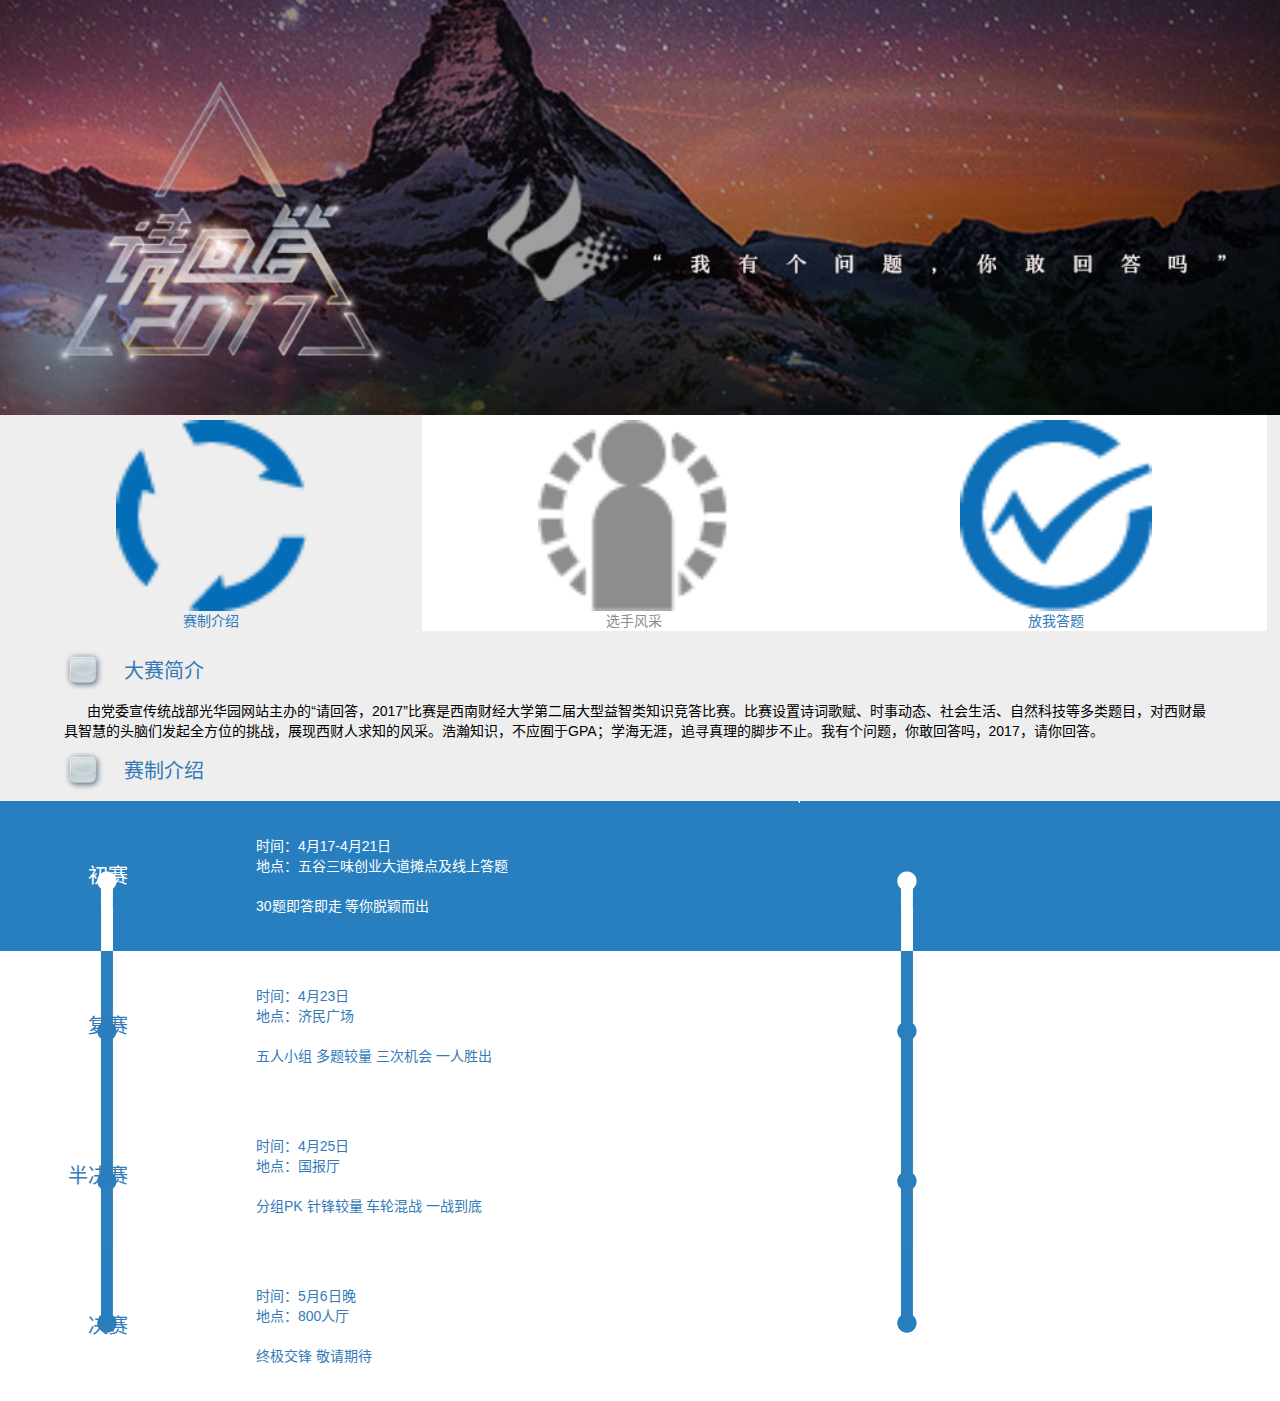
<file: AnswerMe2017/index-mobile.html>
﻿<!DOCTYPE html>
<html lang="zh-CN">
<head>
    <meta charset="UTF-8">
    <title>请回答2017</title>
    <meta name="viewport" content="width=device-width, initial-scale=1.0, maximum-scale=1.0, user-scalable=no"/>
	<link rel="stylesheet" href="css\reset.css">
	<link rel="stylesheet" href="css\bootstrap.min.css">
	<link rel="stylesheet" href="css\site-mobile.css">
</head>
<body>

    <img src="img/common/headimg-mobile.jpg" alt="" class="img-holder">

	<div class="panel-holder">
		<div class="block-title">
			<a class="title-item left onshow" id="">
				<img src="img/common/rules.png">
				<p>赛制介绍</p>
			</a>
			<div class="title-item middle" id="">
				<img src="img/common/players_no.png">
				<a href="#">选手风采</a>	
			</div>
			<a href="answer-mobile.html" class="title-item right" id="">
				<img src="img/common/answer.png">
				<p>放我答题</p>
            </a>
		</div>
	
		<div class="content-holder">
			<div class="brief">
				<div class="brief-title">
					<div class="square"></div>
					<p>大赛简介</p>
				</div>
				<div class="brief-content">
						<p>&nbsp&nbsp&nbsp&nbsp&nbsp&nbsp由党委宣传统战部光华园网站主办的“请回答，2017”比赛是西南财经大学第二届大型益智类知识竞答比赛。比赛设置诗词歌赋、时事动态、社会生活、自然科技等多类题目，对西财最具智慧的头脑们发起全方位的挑战，展现西财人求知的风采。浩瀚知识，不应囿于GPA；学海无涯，追寻真理的脚步不止。我有个问题，你敢回答吗，2017，请你回答。</p>
				</div>
			</div>
			<div class="instruction-holder">
				<div class="brief-title second-title">
					<div class="square"></div>
					<p>赛制介绍</p>
				</div>
				<div class="instruction">
					<div class="line-instruction current fir">
						<div class="info-item stage">初赛</div>
						<div class="info-item discription">时间：4月17-4月21日<br/>
                        地点：五谷三味创业大道摊点及线上答题<br/><br/>
                        30题即答即走 等你脱颖而出</div>
					</div>
					<div class="line-instruction normal middle">
						<div class="info-item stage">复赛</div>
						<div class="info-item discription">时间：4月23日<br/>
                        地点：济民广场<br/><br/>
                        五人小组 多题较量 三次机会 一人胜出</div>
					</div>
					<div class="line-instruction normal middle">
						<div class="info-item stage">半决赛</div>
						<div class="info-item discription">时间：4月25日<br/>
                        地点：国报厅<br/><br/>
                        分组PK 针锋较量 车轮混战 一战到底</div>
					</div>
					<div class="line-instruction normal final">
						<div class="info-item stage">决赛</div>
						<div class="info-item discription">时间：5月6日晚<br/>
                        地点：800人厅<br/><br/>终极交锋 敬请期待</div>
					</div>
				</div>
			</div>
		</div>
	</div>
</body>
</html>
</file>
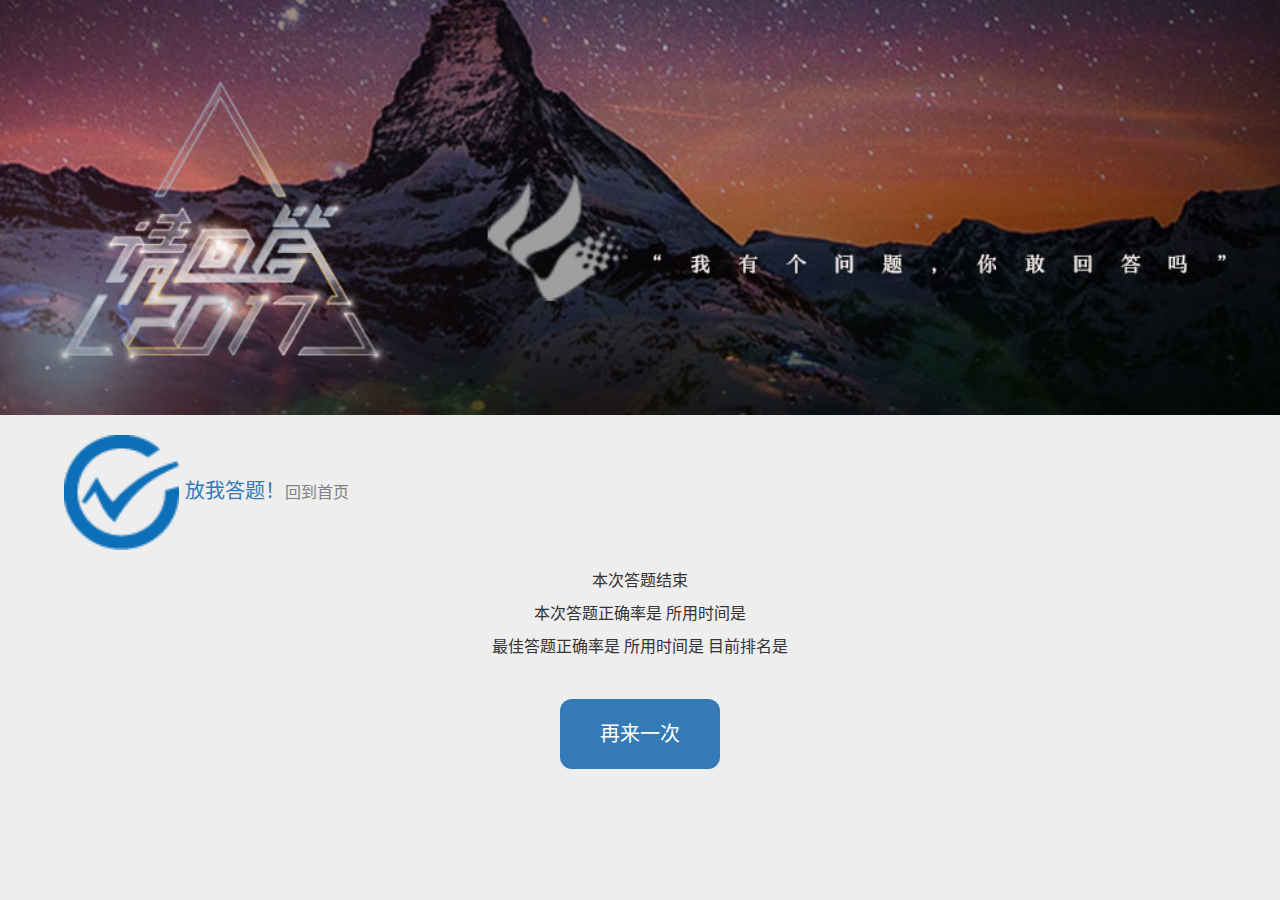
<file: AnswerMe2017/result-mobile.html>
﻿<!DOCTYPE html>
<html lang="zh-CN">
<head>
    <meta charset="UTF-8">
    <title>请回答2017</title>
    <meta name="viewport" content="width=device-width, initial-scale=1.0, maximum-scale=1.0, user-scalable=no"/>
	<link rel="stylesheet" href="css\reset.css">
	<link rel="stylesheet" href="css\bootstrap.min.css">
	<link rel="stylesheet" href="css\result-mobile.css">
</head>
<body>
	<img src="img/common/headimg-mobile.jpg" alt="" class="img-holder">

	<div class="panel-holder">
        <div class="content-holder">
            <div class="brief-title">
                <img src="img/common/answer.png">
			    放我答题！<a class="backindex" href="index-mobile.html">回到首页</a>
            </div>
            <div class="discription">
                <p id="para1">本次答题结束</p>
                <p id="para2">本次答题正确率是 所用时间是</p>
                <p id="para3">最佳答题正确率是 所用时间是 目前排名是</p>
                <a href="problem-mobile.html" class="chanllenge">再来一次</a>
            </div>
        </div>   
    </div>
	    
    <script type="text/javascript" src="script/jquery-3.2.1.min.js"></script>
    <script>
        $(document).ready(function () {
            var answerResult = JSON.parse(getCookie("AnswerResult"));

            console.log(answerResult);
            if (answerResult != null) {
                var grade = answerResult.Body.Grade * 100 + "";
                var bestGrade = answerResult.Body.BestGrade * 100 + "";
                $("#para2")[0].innerHTML = "本次答题正确率是" + grade.substring(0, grade.indexOf(".") + 3) + "% 所用时间是" + answerResult.Body.UseTime + "s";
                $("#para3")[0].innerHTML = "最佳答题正确率是" + bestGrade.substring(0, bestGrade.indexOf(".") + 3) + "% 所用时间是" + answerResult.Body.BestTime + "s" + " 目前排名是" + answerResult.Body.BestRank;
            }

            function getCookie(c_name) {
                if (document.cookie.length > 0) {
                    c_start = document.cookie.indexOf(c_name + "=");
                    if (c_start != -1) {
                        c_start = c_start + c_name.length + 1;
                        c_end = document.cookie.indexOf(";", c_start);
                        if (c_end == -1) c_end = document.cookie.length;
                        return unescape(document.cookie.substring(c_start, c_end));
                    }
                }
                return "";
            }
        })
    </script>
</body>
</html>
</file>
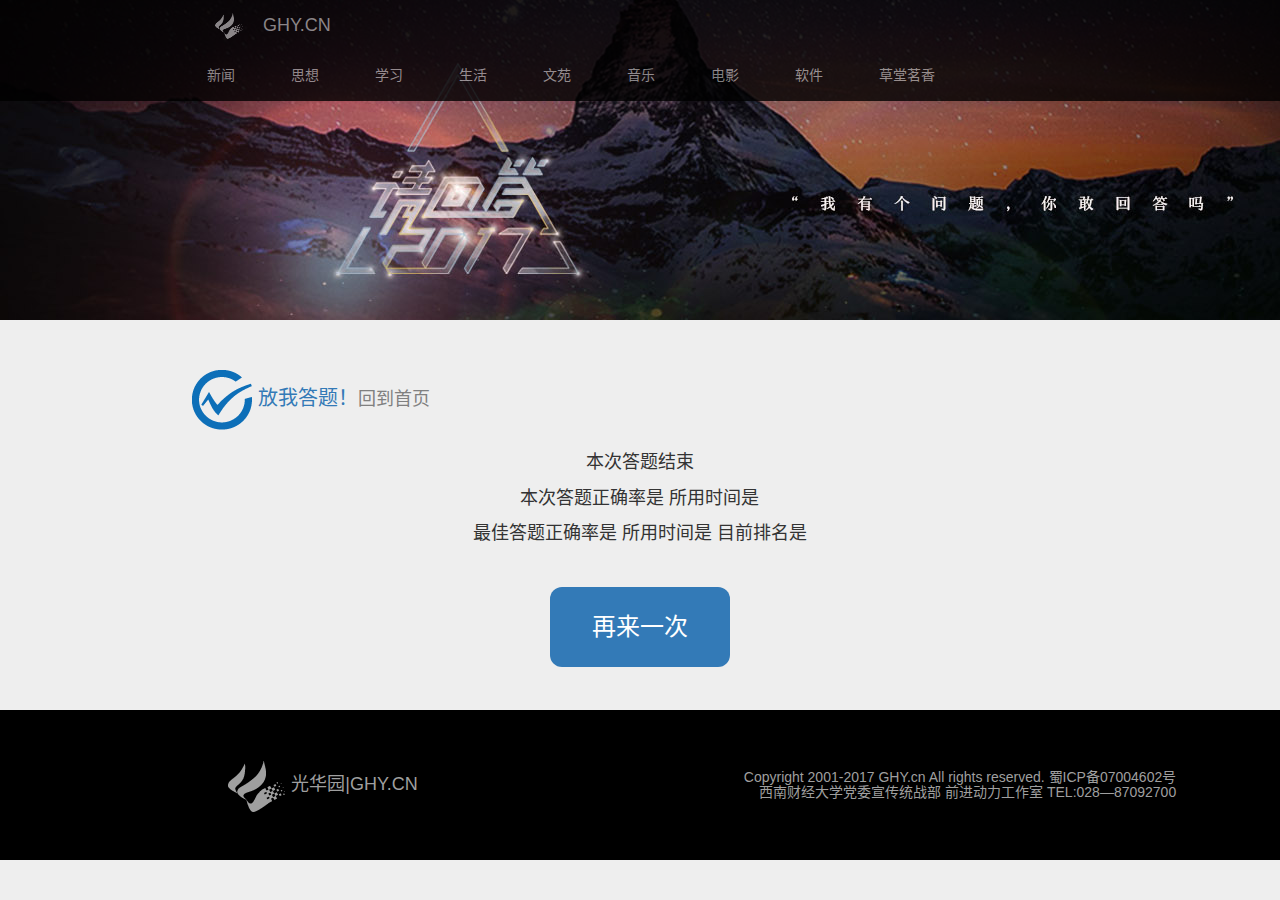
<file: AnswerMe2017/result.html>
﻿<!DOCTYPE html>
<html lang="zh-CN">
<head>
    <meta charset="UTF-8">
    <title>请回答2017</title>
    <script type="text/javascript">
        if (screen.width / screen.height < 1) {
            self.location = "result-mobile.html";
        }
    </script>
    <link rel="stylesheet" href="css\reset.css">
    <link rel="stylesheet" href="css\bootstrap.min.css">
    <link rel="stylesheet" href="css\result.css">
</head>
<body>
    <nav class="navbar navbar-fixed-top navbar-inverse">
        <div class="nav-head m">
            <div class="navbar-header">
                <button type="button" class="navbar-toggle collapsed" data-toggle="collapse" data-target="#navbar" aria-expanded="false" aria-controls="navbar">
                    <span class="sr-only">Toggle navigation</span>
                    <span class="icon-bar"></span>
                    <span class="icon-bar"></span>
                    <span class="icon-bar"></span>
                </button>
                <a class="logo" href="">
                    <img src="img/common/logo.png">
                </a>
                <a class="navbar-brand" href="#">GHY.CN</a>
            </div>
            <div class="collapse navbar-collapse" id="navbar">
                <ul class="nav navbar-nav">
                    <li>
                        <a href="http://www.ghy.cn/swufenews/">新闻</a>
                    </li>
                    <li>
                        <a href="http://www.ghy.cn/idea08/">思想</a>
                    </li>
                    <li>
                        <a href="http://www.ghy.cn/study09/">学习</a>
                    </li>
                    <li>
                        <a href="http://www.ghy.cn/life/">生活</a>
                    </li>
                    <li>
                        <a href="http://www.ghy.cn/lit08/">文苑</a>
                    </li>
                    <li>
                        <a href="http://www.ghy.cn/music09/">音乐</a>
                    </li>
                    <li>
                        <a href="http://www.ghy.cn/movie11/">电影</a>
                    </li>
                    <li>
                        <a href="http://soft.ghy.cn/">软件</a>
                    </li>
                    <li>
                        <a href="http://bbs.ghy.cn/">草堂茗香</a>
                    </li>
                </ul>
            </div>
        </div>
    </nav>

    <div class="img-holder"></div>

    <div class="panel-holder">
        <div class="content-holder">
            <div class="brief-title">
                <img src="img/common/answer.png">
                放我答题！<a class="backindex" href="index.html">回到首页</a>
            </div>
            <div class="discription">
                <p id="para1">本次答题结束</p>
                <p id="para2">本次答题正确率是 所用时间是</p>
                <p id="para3">最佳答题正确率是 所用时间是 目前排名是</p>
                <a href="problem.html" class="chanllenge">再来一次</a>
            </div>
        </div>
    </div>

    <div class="foot">
        <div class="foot-left">
            <img src="img/common/logo2.png">
            <h4>光华园|GHY.CN</h4>
        </div>
        <div class="foot-right">
            <h5 style="text-align: right;">
                Copyright 2001-2017 GHY.cn All rights reserved. 蜀ICP备07004602号<br>
                西南财经大学党委宣传统战部 前进动力工作室 TEL:028—87092700
            </h5>
        </div>
    </div>
    <script type="text/javascript" src="script/jquery-3.2.1.min.js"></script>
    <script>
        $(document).ready(function () {
            //var sendData = {}

            //$.ajax({
            //    method: "GET",
            //    url: "api/question/choicequestion?count=" + 15,
            //    contentType: "application/json",
            //    dataType: "json",
            //    data: JSON.stringify(sendData),
            //    success: function (result) {
            //        console.log(result);
            //        $("#para2").innerText = "本次答题正确率是" + " 所用时间是";
            //        $("#para3").innerText = "最佳答题正确率是" + " 所用时间是" + "目前排名是";
            //    }
            //});

            //从cookie拿到的数据
            var answerResult = JSON.parse(getCookie("AnswerResult"));

            console.log(answerResult);
            if (answerResult != null) {
                var grade = answerResult.Body.Grade * 100 + "";
                var bestGrade = answerResult.Body.BestGrade * 100 + "";
                $("#para2")[0].innerHTML = "本次答题正确率是" + grade.substring(0, grade.indexOf(".") + 3) + "% 所用时间是" + answerResult.Body.UseTime + "s";
                $("#para3")[0].innerHTML = "最佳答题正确率是" + bestGrade.substring(0, bestGrade.indexOf(".") + 3) + "% 所用时间是" + answerResult.Body.BestTime + "s" + " 目前排名是" + answerResult.Body.BestRank;
            }

            function getCookie(c_name) {
                if (document.cookie.length > 0) {
                    c_start = document.cookie.indexOf(c_name + "=");
                    if (c_start != -1) {
                        c_start = c_start + c_name.length + 1;
                        c_end = document.cookie.indexOf(";", c_start);
                        if (c_end == -1) c_end = document.cookie.length;
                        return unescape(document.cookie.substring(c_start, c_end));
                    }
                }
                return "";
            }
        })
    </script>

</body>
</html>
</file>
